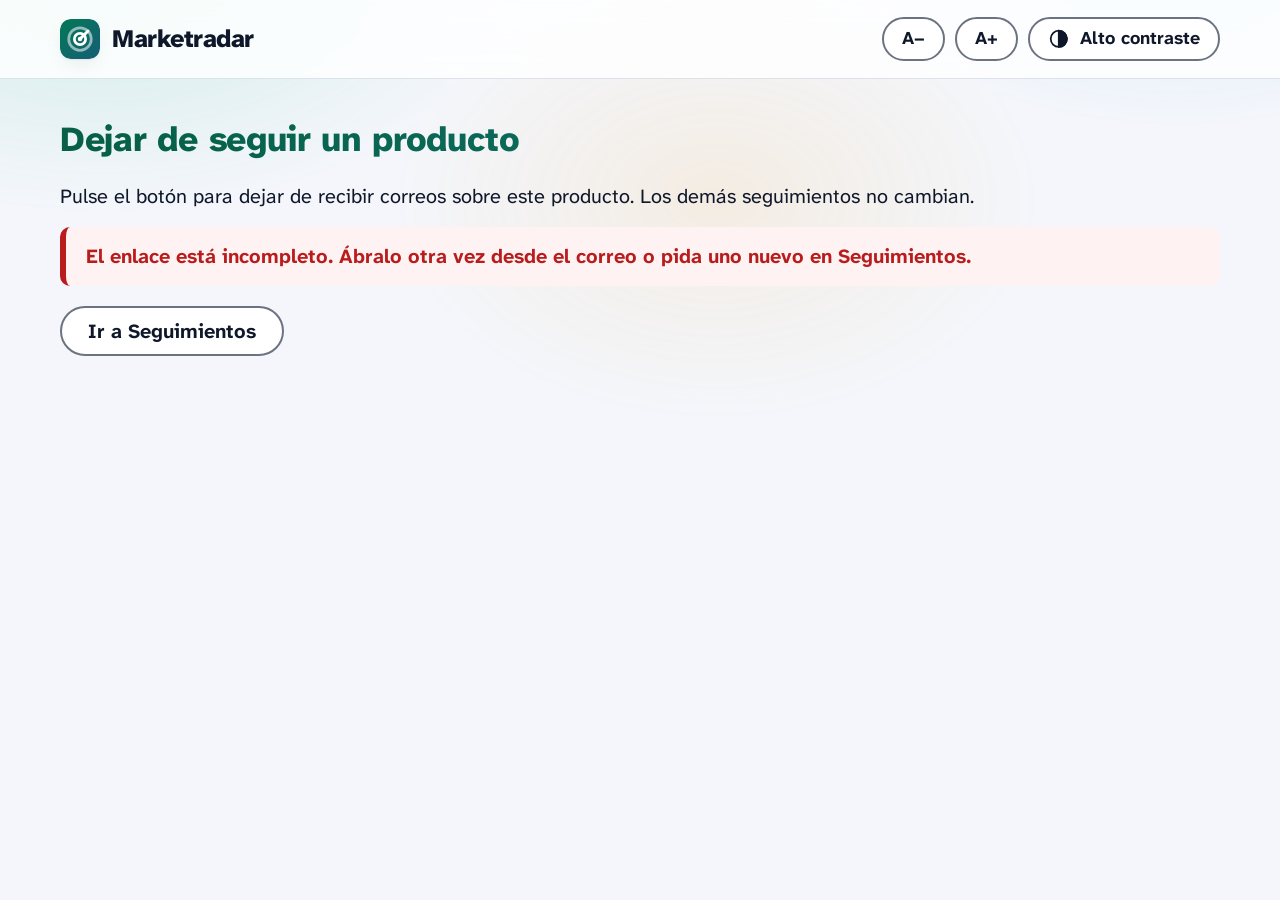
<file: frontend/cancelar-seguimiento.html>
<!doctype html>
<html lang="es-CO">
<head>
    <meta charset="utf-8">
    <meta name="viewport" content="width=device-width, initial-scale=1">
    <meta name="referrer" content="no-referrer">
    <meta name="robots" content="noindex">
    <title>Dejar de seguir un producto · Marketradar</title>
    <meta name="description" content="Deje de recibir avisos de precio de un producto.">
    <link rel="icon" href="favicon.svg" type="image/svg+xml">
    <link rel="preload" href="fuentes/atkinson-hyperlegible-next.woff2" as="font" type="font/woff2" crossorigin>
    <link rel="stylesheet" href="css/estilos.css">
    <script type="module" src="js/enlaces/enlace.js"></script>
</head>
<body data-accion="cancelar">
<a class="saltar" href="#contenido">Ir al contenido</a>

<header class="encabezado">
    <div class="contenedor encabezado-interno">
        <a class="marca" href="./"><img src="favicon.svg" alt="" width="40" height="40"> Marketradar<span class="solo-lectores">, ir al inicio</span></a>
        <div class="herramientas" role="group" aria-label="Tamaño de letra y contraste">
            <button type="button" class="boton boton-chip" id="letra-menos" aria-label="Letra más pequeña">A−</button>
            <button type="button" class="boton boton-chip" id="letra-mas" aria-label="Letra más grande">A+</button>
            <button type="button" class="boton boton-chip" id="contraste" aria-pressed="false"><svg class="icono" aria-hidden="true" focusable="false"><use href="img/iconos.svg#contraste"></use></svg> Alto contraste</button>
        </div>
    </div>
</header>

<main id="contenido" class="contenedor enlace-correo" tabindex="-1">
    <h1 tabindex="-1">Dejar de seguir un producto</h1>
    <p id="explicacion">Pulse el botón para dejar de recibir correos sobre este producto. Los demás seguimientos no cambian.</p>
    <p id="resultado-enlace" class="aviso-formulario" role="status" hidden></p>
    <div class="acciones">
        <button type="button" class="boton boton-principal" id="confirmar-enlace">Sí, dejar de seguirlo</button>
        <a class="boton boton-secundario" href="usuario.html#seguimientos">Ir a Seguimientos</a>
    </div>
</main>
</body>
</html>
</file>
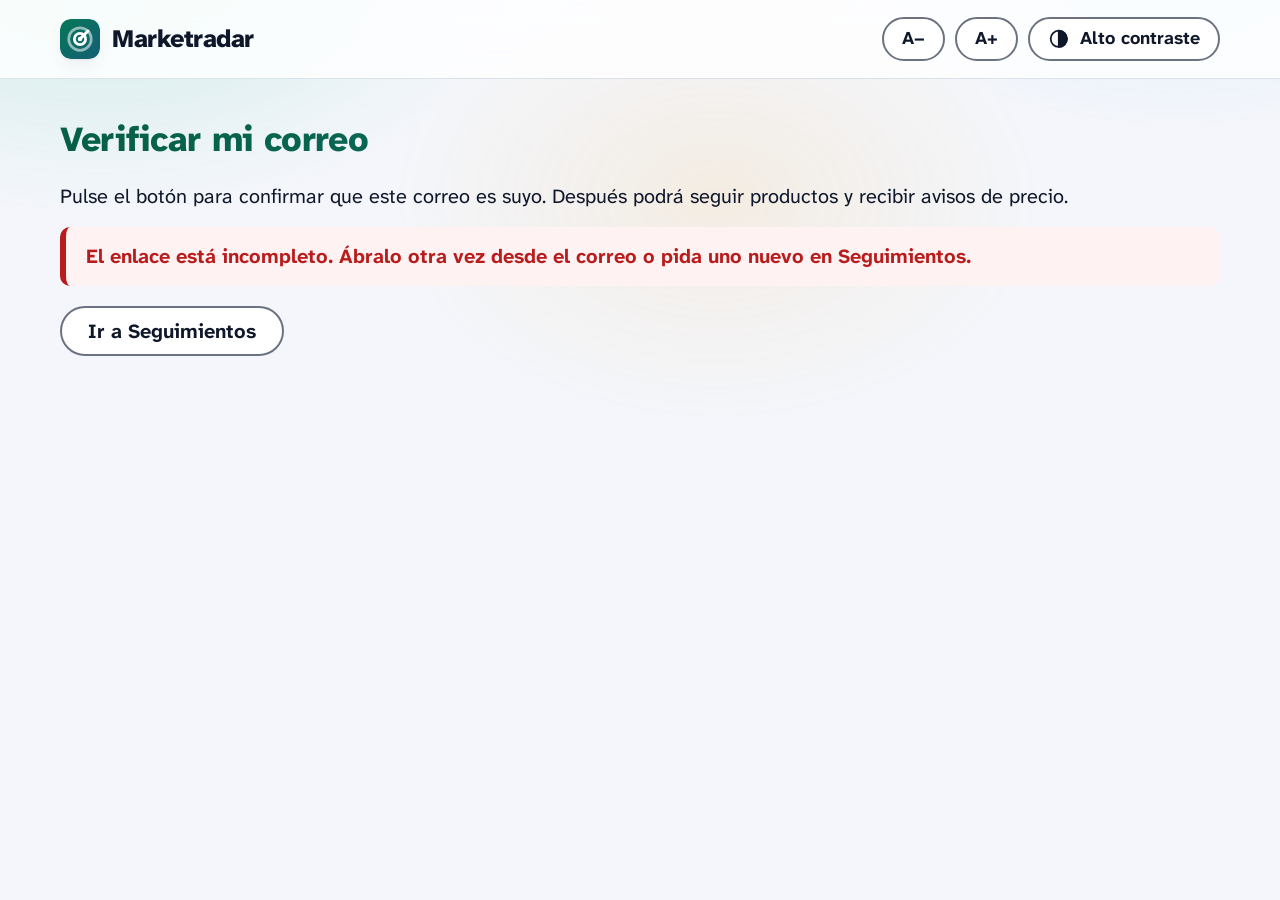
<file: frontend/verificar-correo.html>
<!doctype html>
<html lang="es-CO">
<head>
    <meta charset="utf-8">
    <meta name="viewport" content="width=device-width, initial-scale=1">
    <meta name="referrer" content="no-referrer">
    <meta name="robots" content="noindex">
    <title>Verificar mi correo · Marketradar</title>
    <meta name="description" content="Confirme su correo para recibir avisos de precio.">
    <link rel="icon" href="favicon.svg" type="image/svg+xml">
    <link rel="preload" href="fuentes/atkinson-hyperlegible-next.woff2" as="font" type="font/woff2" crossorigin>
    <link rel="stylesheet" href="css/estilos.css">
    <script type="module" src="js/enlaces/enlace.js"></script>
</head>
<body data-accion="verificar">
<a class="saltar" href="#contenido">Ir al contenido</a>

<header class="encabezado">
    <div class="contenedor encabezado-interno">
        <a class="marca" href="./"><img src="favicon.svg" alt="" width="40" height="40"> Marketradar<span class="solo-lectores">, ir al inicio</span></a>
        <div class="herramientas" role="group" aria-label="Tamaño de letra y contraste">
            <button type="button" class="boton boton-chip" id="letra-menos" aria-label="Letra más pequeña">A−</button>
            <button type="button" class="boton boton-chip" id="letra-mas" aria-label="Letra más grande">A+</button>
            <button type="button" class="boton boton-chip" id="contraste" aria-pressed="false"><svg class="icono" aria-hidden="true" focusable="false"><use href="img/iconos.svg#contraste"></use></svg> Alto contraste</button>
        </div>
    </div>
</header>

<main id="contenido" class="contenedor enlace-correo" tabindex="-1">
    <h1 tabindex="-1">Verificar mi correo</h1>
    <p id="explicacion">Pulse el botón para confirmar que este correo es suyo. Después podrá seguir productos y recibir avisos de precio.</p>
    <p id="resultado-enlace" class="aviso-formulario" role="status" hidden></p>
    <div class="acciones">
        <button type="button" class="boton boton-principal" id="confirmar-enlace">Sí, verificar mi correo</button>
        <a class="boton boton-secundario" href="usuario.html#seguimientos">Ir a Seguimientos</a>
    </div>
</main>
</body>
</html>
</file>
<file: frontend/css/estilos.css>
/*
 * Marketradar: estilos accesibles (WCAG 2.1 AA), mobile-first desde 360 px.
 *
 * Diseño: tarjetas claras con esquinas redondeadas, degradado esmeralda, íconos de trazo y
 * animaciones cortas (ver "Efectos" al final y js/comun/efectos.js). Reglas de accesibilidad que se mantienen:
 *  - Contraste de 4.5:1 o más en todo texto y de 3:1 en bordes de campos y foco.
 *  - Controles de 48 px o más y foco visible con doble anillo.
 *  - Todo se mide en rem, así que A+ y A− agrandan la página completa.
 *  - Las animaciones duran menos de 5 segundos y se apagan con "reducir movimiento" del sistema.
 *  - El modo alto contraste quita degradados, sombras y transparencias.
 */

@font-face {
    font-family: "Atkinson Hyperlegible Next";
    src: url("../fuentes/atkinson-hyperlegible-next.woff2") format("woff2");
    font-weight: 400 800;
    font-style: normal;
    font-display: swap;
}

:root {
    --tamano-base: 20px;
    --interlineado: 1.55;
    --fuente: "Atkinson Hyperlegible Next", system-ui, -apple-system, "Segoe UI", Roboto, Arial, sans-serif;

    --color-fondo: #f4f6fb;
    --color-superficie: #ffffff;
    --color-texto: #0f172a;
    --color-suave: #475569;
    --color-principal: #047857;
    --color-principal-oscuro: #065f46;
    --color-principal-texto: #ffffff;
    --color-principal-suave: #e7f6ef;
    --color-borde: #dbe2ea;
    --color-borde-campo: #6b7280;
    --color-destacado: #fff8e6;
    --color-acento: #92400e;
    --color-acento-suave: #fdecc8;
    --color-error: #b91c1c;
    --color-error-suave: #fef2f2;
    --color-exito: #047857;
    --color-exito-suave: #ecfdf5;
    --color-info: #1d4ed8;
    --color-info-suave: #eff6ff;
    --color-tarjeta: #f1f5f9;
    --color-foco: #f59e0b;
    --color-foco-interno: #0f172a;

    --degradado: linear-gradient(135deg, #047857 0%, #0f766e 55%, #155e75 100%);
    --degradado-mvp: linear-gradient(135deg, #f59e0b, #10b981 50%, #0ea5e9);
    --sombra: 0 1px 2px rgb(15 23 42 / 6%), 0 8px 24px -10px rgb(15 23 42 / 18%);
    --sombra-alta: 0 2px 6px rgb(15 23 42 / 8%), 0 22px 44px -14px rgb(15 23 42 / 28%);
    --vidrio: rgb(255 255 255 / 82%);

    --radio: 14px;
    --radio-grande: 24px;
    --espacio: 1rem;
    --tactil: 48px;
    --curva: cubic-bezier(.2, .8, .2, 1);
}

:root.alto-contraste {
    --color-fondo: #000000;
    --color-superficie: #000000;
    --color-texto: #ffffff;
    --color-suave: #ffffff;
    --color-principal: #ffff00;
    --color-principal-oscuro: #ffff00;
    --color-principal-texto: #000000;
    --color-principal-suave: #000000;
    --color-borde: #ffffff;
    --color-borde-campo: #ffffff;
    --color-destacado: #000000;
    --color-acento: #ffff00;
    --color-acento-suave: #000000;
    --color-error: #ff8080;
    --color-error-suave: #000000;
    --color-exito: #7dff7d;
    --color-exito-suave: #000000;
    --color-info: #80c8ff;
    --color-info-suave: #000000;
    --color-tarjeta: #000000;
    --color-foco: #00ffff;
    --color-foco-interno: #000000;
    --degradado: #ffff00;
    --degradado-mvp: #ffff00;
    --sombra: none;
    --sombra-alta: none;
    --vidrio: #000000;
}

/* Lo oculto se oculta siempre, aunque su clase defina display (por ejemplo .mvp). */
[hidden] { display: none !important; }

*, *::before, *::after { box-sizing: border-box; }

html {
    font-size: var(--tamano-base);
    scroll-padding-top: 6rem;
}

body {
    margin: 0;
    min-height: 100vh;
    font-family: var(--fuente);
    line-height: var(--interlineado);
    background: var(--color-fondo);
    color: var(--color-texto);
    -webkit-font-smoothing: antialiased;
    text-rendering: optimizeLegibility;
}

/* Luz de colores suave detrás de la página (decorativa). */
body::before {
    content: "";
    position: fixed;
    inset: -20vh -10vw auto;
    height: 70vh;
    z-index: -1;
    pointer-events: none;
    background:
        radial-gradient(40% 60% at 15% 20%, rgb(16 185 129 / 16%), transparent 70%),
        radial-gradient(35% 55% at 85% 10%, rgb(14 165 233 / 14%), transparent 70%),
        radial-gradient(30% 50% at 55% 60%, rgb(245 158 11 / 10%), transparent 70%);
    filter: blur(8px);
    animation: aparecer-suave 1.2s ease-out both, aurora 4.5s ease-in-out 1 both;
}

:root.alto-contraste body::before { display: none; }

h1, h2, h3 { line-height: 1.2; letter-spacing: -.01em; }
h1 { font-size: 1.75rem; font-weight: 800; margin: 0 0 var(--espacio); }

/* Los títulos principales llevan el degradado de la marca, que pasa una vez de lado a lado. */
main h1:not(.bienvenida h1) {
    background: linear-gradient(90deg, #065f46, #0f766e 30%, #155e75 60%, #065f46);
    background-size: 300% 100%;
    -webkit-background-clip: text;
    background-clip: text;
    color: transparent;
    animation: pasar-degradado 3.2s ease-in-out 1 both;
}

:root.alto-contraste main h1:not(.bienvenida h1) { background: none; color: var(--color-texto); }
h2 { font-size: 1.3rem; font-weight: 700; margin: 0 0 var(--espacio); }

p { margin: 0 0 .75rem; }

a { color: var(--color-principal-oscuro); text-underline-offset: .18em; }

img { max-width: 100%; }

.icono {
    width: 1.2em;
    height: 1.2em;
    flex: none;
    vertical-align: -.2em;
}

:focus-visible {
    outline: 3px solid var(--color-foco-interno);
    outline-offset: 2px;
    box-shadow: 0 0 0 6px var(--color-foco);
}

:root.alto-contraste :focus-visible { outline-color: var(--color-foco); box-shadow: none; outline-width: 4px; }

.saltar {
    position: absolute;
    left: -9999px;
}

.saltar:focus {
    left: var(--espacio);
    top: var(--espacio);
    background: var(--color-superficie);
    color: var(--color-texto);
    padding: .5rem 1rem;
    border-radius: var(--radio);
    z-index: 100;
}

.contenedor {
    width: 100%;
    max-width: 60rem;
    margin-inline: auto;
    padding-inline: var(--espacio);
}

main { padding-block: 1.5rem 2rem; }

/* ---------- Encabezado ---------- */

.encabezado {
    background: var(--vidrio);
    border-bottom: 1px solid var(--color-borde);
    backdrop-filter: saturate(1.4) blur(14px);
    -webkit-backdrop-filter: saturate(1.4) blur(14px);
    position: relative;
    z-index: 20;
    transition: box-shadow .25s, background-color .25s;
}

.encabezado.desplazado { box-shadow: var(--sombra-alta); background: rgb(255 255 255 / 94%); }

/* Barra de colores que muestra cuánto se ha bajado en la página (la mueve efectos.js). */
.encabezado::after {
    content: "";
    position: absolute;
    left: 0;
    right: 0;
    bottom: -1px;
    height: 4px;
    transform-origin: left;
    transform: scaleX(var(--avance, 0));
    background: var(--degradado-mvp);
    pointer-events: none;
}

:root.alto-contraste .encabezado.desplazado { background: #000000; box-shadow: none; }
:root.alto-contraste .encabezado::after { background: var(--color-principal); }

.encabezado-interno {
    display: flex;
    flex-wrap: wrap;
    gap: .75rem 1rem;
    align-items: center;
    justify-content: space-between;
    padding-block: .75rem;
}

.marca {
    display: flex;
    align-items: center;
    gap: .6rem;
    font-weight: 800;
    font-size: 1.25rem;
    letter-spacing: -.02em;
    margin: 0;
}

/* El logo es un enlace al inicio, como en casi todas las páginas. */
a.marca {
    color: var(--color-texto);
    text-decoration: none;
    border-radius: 14px;
    min-height: var(--tactil);
    padding-inline: .25rem;
    margin-inline: -.25rem;
}

a.marca:hover { color: var(--color-principal-oscuro); }

.marca img {
    width: 2rem;
    height: 2rem;
    border-radius: 10px;
    box-shadow: var(--sombra);
    animation: logo .9s var(--curva) backwards;
    transition: transform .35s var(--curva);
}

.marca:hover img { transform: rotate(-12deg) scale(1.1); }

.marca-detalle {
    font-weight: 700;
    font-size: .8rem;
    padding: .15rem .6rem;
    border-radius: 999px;
    background: var(--color-principal-suave);
    color: var(--color-principal-oscuro);
    border: 1px solid transparent;
}

:root.alto-contraste .marca-detalle { border-color: var(--color-borde); color: var(--color-texto); }

.herramientas {
    display: flex;
    flex-wrap: wrap;
    gap: .5rem;
}

/* ---------- Botones ---------- */

.boton {
    display: inline-flex;
    align-items: center;
    justify-content: center;
    gap: .5rem;
    min-height: var(--tactil);
    min-width: var(--tactil);
    padding: .55rem 1.3rem;
    font: inherit;
    font-weight: 700;
    line-height: 1.2;
    text-align: center;
    text-decoration: none;
    border-radius: 999px;
    border: 2px solid transparent;
    cursor: pointer;
    position: relative;
    overflow: hidden;
    isolation: isolate;
    transition: transform .18s var(--curva), box-shadow .18s var(--curva), background-color .18s, color .18s,
        border-color .18s;
}

.boton:hover { transform: translateY(-2px); }
.boton:active { transform: translateY(0) scale(.98); }
.boton:disabled { cursor: progress; opacity: .75; transform: none; }

.boton .icono { transition: transform .2s var(--curva); }
.boton:hover .icono[aria-hidden] { transform: translateX(2px); }

.boton-principal {
    background: var(--degradado);
    color: var(--color-principal-texto);
    box-shadow: 0 6px 18px -6px rgb(4 120 87 / 55%);
    width: 100%;
}

.boton-principal:hover { box-shadow: 0 14px 30px -8px rgb(4 120 87 / 70%), 0 0 0 4px rgb(16 185 129 / 18%); }

/* Destello que cruza el botón al pasar el ratón. Va detrás del texto, así no le quita contraste. */
.boton-principal::after, .boton-claro::after {
    content: "";
    position: absolute;
    inset: 0;
    z-index: -1;
    background: linear-gradient(110deg, transparent 30%, rgb(255 255 255 / 32%) 50%, transparent 70%);
    transform: translateX(-120%);
    transition: transform .7s var(--curva);
    pointer-events: none;
}

.boton-claro::after { background: linear-gradient(110deg, transparent 30%, rgb(16 185 129 / 22%) 50%, transparent 70%); }
.boton-principal:hover::after, .boton-claro:hover::after { transform: translateX(120%); }

/* Círculo que gira dentro del botón Buscar mientras llegan los precios. */
.boton.buscando::before {
    content: "";
    width: 1.1em;
    height: 1.1em;
    flex: none;
    border: 3px solid currentColor;
    border-right-color: transparent;
    border-radius: 50%;
    animation: girar .8s linear infinite;
}

.boton-secundario {
    background: var(--color-superficie);
    color: var(--color-texto);
    border-color: var(--color-borde-campo);
}

.boton-secundario:hover { border-color: var(--color-principal); color: var(--color-principal-oscuro); }

.boton-chip {
    min-height: 44px;
    padding: .35rem .9rem;
    font-size: .9rem;
    background: var(--color-superficie);
    color: var(--color-texto);
    border-color: var(--color-borde-campo);
}

.boton-chip[aria-pressed="true"] {
    background: var(--color-texto);
    color: var(--color-superficie);
    border-color: var(--color-texto);
}

.boton-salir:hover { border-color: var(--color-error); color: var(--color-error); }

.boton-claro {
    background: #ffffff;
    color: #065f46;
    box-shadow: 0 8px 20px -8px rgb(0 0 0 / 35%);
}

:root.alto-contraste .boton-claro { background: #000000; color: #ffff00; border-color: #ffff00; }

.boton-enlace {
    background: none;
    border: none;
    color: var(--color-principal-oscuro);
    text-decoration: underline;
    text-underline-offset: .2em;
    justify-self: start;
    padding-inline: 0;
    min-width: 0;
    border-radius: 6px;
}

.boton-enlace:hover { transform: none; }

:root.alto-contraste .boton-principal,
:root.alto-contraste .boton-secundario,
:root.alto-contraste .boton-chip { box-shadow: none; border-color: var(--color-borde); }

/* ---------- Campos ---------- */

.campo input, .campo select, .campo textarea,
.busqueda input, .formulario-asistente textarea {
    width: 100%;
    min-height: 56px;
    font: inherit;
    padding: .6rem .9rem;
    border: 2px solid var(--color-borde-campo);
    border-radius: var(--radio);
    background: var(--color-superficie);
    color: var(--color-texto);
    transition: border-color .18s, box-shadow .18s;
}

.campo input:hover, .campo select:hover, .campo textarea:hover { border-color: var(--color-texto); }

.campo input:focus-visible, .campo select:focus-visible, .campo textarea:focus-visible,
.busqueda input:focus-visible, .formulario-asistente textarea:focus-visible {
    border-color: var(--color-principal);
}

.ayuda { color: var(--color-suave); }
.error { color: var(--color-error); font-weight: 700; margin: 0; }

/* ---------- Formularios ---------- */

.introduccion { font-size: 1.1rem; color: var(--color-suave); }

.formulario {
    display: grid;
    gap: 1.25rem;
    background: var(--color-superficie);
    border: 1px solid var(--color-borde);
    border-radius: var(--radio-grande);
    padding: 1.5rem var(--espacio);
    margin-bottom: 1.5rem;
    box-shadow: var(--sombra);
}

.formulario h2 { margin: 0; }

.campo { display: grid; gap: .35rem; }
.campo p { margin: 0; }
.campo label { font-weight: 700; }
.campo input[readonly] { background: var(--color-tarjeta); }
.campo [aria-invalid="true"] { border-color: var(--color-error); border-width: 3px; }

.dos-columnas { display: grid; gap: 1.25rem; }

.reglas-clave { list-style: none; padding: 0; margin: 0; display: grid; gap: .25rem; }
.reglas-clave li { display: flex; gap: .5rem; align-items: baseline; }
.reglas-clave li::before { content: "○"; font-weight: 800; }
.reglas-clave .cumple { color: var(--color-exito); font-weight: 700; }
.reglas-clave .cumple::before { content: "✓"; }
.reglas-clave .pendiente { color: var(--color-suave); }

.aviso-formulario {
    border-left: 6px solid currentColor;
    border-radius: 10px;
    padding: .7rem var(--espacio);
    font-weight: 700;
    margin: 0 0 var(--espacio);
    animation: aparecer .35s var(--curva) both;
}

.formulario .aviso-formulario { margin: 0; }
.aviso-formulario.exito { color: var(--color-exito); background: var(--color-exito-suave); }
.aviso-formulario.error { color: var(--color-error); background: var(--color-error-suave); }
.aviso-formulario.info { color: var(--color-info); background: var(--color-info-suave); }

.contador { color: var(--color-suave); font-size: .9rem; }

/* ---------- Ingreso ---------- */

.ingreso {
    display: grid;
    gap: 2rem;
    align-items: start;
    padding-block: 2rem 3rem;
}

.ingreso-portada {
    position: relative;
    animation: aparecer .6s var(--curva) both;
}

.ingreso-portada h1 { font-size: 2rem; }

.sobretitulo {
    display: inline-block;
    font-weight: 800;
    font-size: .85rem;
    letter-spacing: .08em;
    text-transform: uppercase;
    color: var(--color-principal-oscuro);
    background: var(--color-principal-suave);
    border-radius: 999px;
    padding: .2rem .8rem;
    margin-bottom: 1rem;
}

.beneficios {
    list-style: none;
    padding: 0;
    margin: 1.5rem 0 0;
    display: grid;
    gap: .75rem;
}

.beneficios li {
    display: flex;
    align-items: center;
    gap: .75rem;
    font-weight: 600;
    animation: aparecer .5s var(--curva) both;
}

.beneficios li:nth-child(2) { animation-delay: .08s; }
.beneficios li:nth-child(3) { animation-delay: .16s; }
.beneficios li:nth-child(4) { animation-delay: .24s; }

.beneficios .icono {
    width: 2.4rem;
    height: 2.4rem;
    padding: .5rem;
    border-radius: 12px;
    color: var(--color-principal-oscuro);
    background: var(--color-principal-suave);
    animation: saltar .6s var(--curva) backwards;
    animation-delay: inherit;
    transition: transform .3s var(--curva);
}

.beneficios li:hover .icono { transform: rotate(-10deg) scale(1.12); }

.ingreso-tarjeta {
    background: var(--color-superficie);
    border: 1px solid var(--color-borde);
    border-radius: 28px;
    padding: 1.25rem var(--espacio);
    box-shadow: var(--sombra-alta);
    position: relative;
    animation: entrar-tarjeta .8s .1s var(--curva) both;
}

.ingreso-tarjeta:hover {
    background: radial-gradient(600px circle at var(--luz-x, 50%) var(--luz-y, 0%), rgb(16 185 129 / 7%), transparent 45%),
        var(--color-superficie);
}

/* Barra de colores arriba de la tarjeta, que se llena al entrar. */
.ingreso-tarjeta::before {
    content: "";
    position: absolute;
    top: 0;
    left: 28px;
    right: 28px;
    height: 5px;
    border-radius: 0 0 6px 6px;
    background: var(--degradado-mvp);
    transform-origin: left;
    animation: llenar-x 1s .6s var(--curva) both;
}

:root.alto-contraste .ingreso-tarjeta::before { background: var(--color-principal); }

.ingreso-tarjeta .formulario {
    border: none;
    box-shadow: none;
    padding: 0;
    margin: 0;
    background: none;
}

/* Pestañas como control segmentado. */
.pestanas {
    display: flex;
    gap: .35rem;
    padding: .35rem;
    margin-bottom: 1.5rem;
    background: var(--color-tarjeta);
    border-radius: 999px;
}

.pestana {
    flex: 1;
    min-height: var(--tactil);
    font: inherit;
    font-weight: 700;
    padding: .5rem;
    border: none;
    border-radius: 999px;
    background: transparent;
    color: var(--color-suave);
    cursor: pointer;
    transition: background-color .2s, color .2s, box-shadow .2s;
}

.pestana:hover { color: var(--color-texto); }

.pestana[aria-selected="true"] {
    background: var(--color-superficie);
    color: var(--color-principal-oscuro);
    box-shadow: var(--sombra), inset 0 -3px 0 var(--color-principal);
}

:root.alto-contraste .pestanas { border: 2px solid var(--color-borde); }
:root.alto-contraste .pestana[aria-selected="true"] {
    background: var(--color-principal);
    color: var(--color-principal-texto);
}

/* Radar animado (decorativo): da una vuelta dos veces y se detiene. */
.radar {
    position: absolute;
    width: 9rem;
    height: 9rem;
    border-radius: 50%;
    pointer-events: none;
    overflow: hidden;
}

.radar span {
    position: absolute;
    inset: 0;
    border-radius: 50%;
    border: 2px solid currentColor;
    opacity: .25;
}

.radar span:nth-child(2) { inset: 22%; }
.radar span:nth-child(3) { inset: 44%; opacity: .4; }

.radar i {
    position: absolute;
    inset: 0;
    border-radius: 50%;
    background: conic-gradient(from 0deg, currentColor 0deg, transparent 70deg);
    opacity: .28;
    animation: girar 2.2s linear 2;
}

.ingreso-portada .radar {
    top: -1.5rem;
    right: 0;
    color: var(--color-principal);
    opacity: .5;
}

:root.alto-contraste .radar { display: none; }

/* ---------- Navegación de las interfaces ---------- */

.menu { margin-top: 1rem; }

.menu ul {
    list-style: none;
    padding: .4rem;
    margin: 0;
    display: grid;
    grid-template-columns: repeat(2, minmax(0, 1fr));
    gap: .35rem;
    background: var(--color-superficie);
    border: 1px solid var(--color-borde);
    border-radius: 22px;
    box-shadow: var(--sombra);
}

.menu a {
    display: flex;
    align-items: center;
    justify-content: center;
    gap: .45rem;
    min-height: 52px;
    padding: .5rem .75rem;
    font-weight: 700;
    text-align: center;
    text-decoration: none;
    color: var(--color-texto);
    border-radius: 16px;
    border: 2px solid transparent;
    transition: background-color .2s, color .2s, transform .18s var(--curva);
}

.menu a:hover { background: var(--color-principal-suave); color: var(--color-principal-oscuro); }

.menu a {
    position: relative;
    overflow: hidden;
    isolation: isolate;
}

.menu a .icono { transition: transform .3s var(--curva); }
.menu a:hover .icono { transform: translateY(-2px) scale(1.15) rotate(-6deg); }

.menu a[aria-current="page"] {
    background: var(--degradado);
    color: var(--color-principal-texto);
    box-shadow: 0 6px 16px -8px rgb(4 120 87 / 70%);
    animation: pastilla .45s var(--curva);
}

:root.alto-contraste .menu ul { border: 2px solid var(--color-borde); }
:root.alto-contraste .menu a { border-color: var(--color-borde); }
:root.alto-contraste .menu a:hover { background: #000000; color: var(--color-principal); }
:root.alto-contraste .menu a[aria-current="page"] { color: var(--color-principal-texto); }

/* En el celular el ícono va encima del nombre, para que "Seguimientos" y "Emprender" quepan sin salirse del menú. */
@media (max-width: 30rem) {
    .menu a { flex-direction: column; gap: .1rem; padding-inline: .35rem; }
}

.saludo { font-size: 1.3rem; font-weight: 700; margin: 0 0 1rem; }

/* Cada sección entra con un movimiento corto hacia arriba. */
main > section:not([hidden]) { animation: entrar-seccion .5s var(--curva) both; }

/* ---------- Inicio ---------- */

.bienvenida {
    position: relative;
    overflow: hidden;
    display: grid;
    gap: .5rem;
    justify-items: start;
    padding: 1.75rem 1.5rem;
    margin-bottom: 1.5rem;
    border-radius: 28px;
    background: linear-gradient(120deg, #047857, #0f766e 35%, #155e75 65%, #047857);
    background-size: 300% 300%;
    color: #ffffff;
    box-shadow: var(--sombra-alta);
    isolation: isolate;
    animation: pasar-degradado 4.5s ease-in-out 1 both;
}

/* Burbujas de luz que flotan una vez detrás del texto (decorativas). */
.bienvenida::before, .bienvenida::after {
    content: "";
    position: absolute;
    z-index: -1;
    border-radius: 50%;
    pointer-events: none;
    background: radial-gradient(circle at 30% 30%, rgb(255 255 255 / 28%), rgb(255 255 255 / 0%) 70%);
}

.bienvenida::before { width: 14rem; height: 14rem; left: -4rem; top: -6rem; animation: flotar 4.5s ease-in-out 1 both; }
.bienvenida::after { width: 8rem; height: 8rem; left: 45%; bottom: -4rem; animation: flotar 4s .3s ease-in-out 1 reverse both; }

.bienvenida h1 { margin: 0; font-size: 2rem; animation: aparecer .6s .1s var(--curva) both; }
.bienvenida p { margin: 0 0 .75rem; font-size: 1.1rem; animation: aparecer .6s .2s var(--curva) both; }
.bienvenida .boton { animation: aparecer .6s .3s var(--curva) backwards; }

:root.alto-contraste .bienvenida { background: var(--degradado); }
:root.alto-contraste .bienvenida::before, :root.alto-contraste .bienvenida::after { display: none; }

.bienvenida .radar {
    right: -1.5rem;
    bottom: -2rem;
    width: 11rem;
    height: 11rem;
    color: #ffffff;
    opacity: .7;
}

:root.alto-contraste .bienvenida { color: #000000; border: 2px solid #ffffff; }

.aviso-inicio {
    position: relative;
    display: grid;
    gap: .5rem;
    padding: 1.25rem 1.25rem 1.25rem 1.5rem;
    margin-bottom: 2rem;
    border-radius: var(--radio-grande);
    background: var(--color-destacado);
    border: 1px solid #f3d38a;
    box-shadow: var(--sombra);
}

.aviso-inicio::before {
    content: "";
    position: absolute;
    left: 0;
    top: 1rem;
    bottom: 1rem;
    width: 6px;
    border-radius: 0 6px 6px 0;
    background: #f59e0b;
}

.aviso-inicio p { margin: 0; }
.aviso-inicio .titulo-aviso { font-size: 1.35rem; font-weight: 800; }
.aviso-inicio .acciones { margin-top: .5rem; }

:root.alto-contraste .aviso-inicio { border: 2px solid var(--color-borde); }

/* La barra de color de la izquierda toma el color del aviso que se ve. */
.aviso-inicio:has(.aviso-diapositiva.activa.tipo-baja)::before { background: var(--color-exito); }
.aviso-inicio:has(.aviso-diapositiva.activa.tipo-seguimiento)::before { background: var(--color-info); }

.aviso-diapositiva { display: grid; gap: .5rem; align-content: start; }

/* Etiqueta pequeña que dice de qué se trata el aviso. */
.etiqueta-aviso {
    display: inline-flex;
    align-items: center;
    gap: .4rem;
    justify-self: start;
    padding: .2rem .75rem;
    border-radius: 999px;
    font-size: .9rem;
    font-weight: 700;
    color: var(--color-acento);
    background: var(--color-acento-suave);
}

.etiqueta-aviso .icono { width: 1.1em; height: 1.1em; }
.tipo-baja .etiqueta-aviso { color: var(--color-exito); background: var(--color-exito-suave); }
.tipo-seguimiento .etiqueta-aviso { color: var(--color-info); background: var(--color-info-suave); }
:root.alto-contraste .etiqueta-aviso { border: 2px solid currentColor; }

/* Carrusel: todos los avisos en la misma celda, para que la altura no cambie al pasar de uno a otro. */
.avisos { display: grid; gap: 1rem; }

.avisos-pista {
    display: grid;
    touch-action: pan-y;
    transform: translateX(var(--arrastre, 0));
    transition: transform .25s var(--curva);
}

.avisos-pista.arrastrando { transition: none; user-select: none; cursor: grabbing; }

.avisos-pista > .aviso-diapositiva { grid-area: 1 / 1; visibility: hidden; }
.avisos-pista > .aviso-diapositiva.activa { visibility: visible; }
.aviso-diapositiva.entra-derecha { animation: aviso-entra-derecha .45s var(--curva) both; }
.aviso-diapositiva.entra-izquierda { animation: aviso-entra-izquierda .45s var(--curva) both; }

@keyframes aviso-entra-derecha { from { opacity: 0; transform: translateX(2.5rem); } }
@keyframes aviso-entra-izquierda { from { opacity: 0; transform: translateX(-2.5rem); } }

@media (max-width: 30rem) {
    .aviso-inicio .titulo-aviso { font-size: 1.2rem; }
}

.accesos {
    list-style: none;
    padding: 0;
    margin: 0;
    display: grid;
    gap: 1rem;
}

.accesos li { animation: aparecer .5s var(--curva) both; }
.accesos li:nth-child(2) { animation-delay: .06s; }
.accesos li:nth-child(3) { animation-delay: .12s; }
.accesos li:nth-child(4) { animation-delay: .18s; }

.accesos a {
    position: relative;
    display: grid;
    grid-template-columns: auto 1fr;
    column-gap: 1rem;
    align-items: center;
    height: 100%;
    padding: 1.15rem 3rem 1.15rem 1.15rem;
    background: var(--color-superficie);
    border: 1px solid var(--color-borde);
    border-radius: var(--radio-grande);
    color: var(--color-suave);
    text-decoration: none;
    box-shadow: var(--sombra);
    transition: transform .2s var(--curva), box-shadow .2s var(--curva), border-color .2s;
}

.accesos a:hover {
    transform: translateY(-4px);
    box-shadow: var(--sombra-alta), 0 0 0 4px rgb(16 185 129 / 14%);
    border-color: var(--color-principal);
    background: radial-gradient(420px circle at var(--luz-x, 50%) var(--luz-y, 50%), rgb(16 185 129 / 10%), transparent 45%),
        var(--color-superficie);
}

.accesos a:hover .acceso-icono { transform: rotate(-8deg) scale(1.12); }

.accesos strong {
    display: block;
    font-size: 1.15rem;
    color: var(--color-texto);
    grid-column: 2;
}

.accesos .acceso-icono {
    grid-row: span 2;
    display: grid;
    place-items: center;
    width: 3.2rem;
    height: 3.2rem;
    border-radius: 16px;
    background: var(--color-principal-suave);
    color: var(--color-principal-oscuro);
    transition: transform .35s var(--curva);
}

.accesos li:nth-child(2) .acceso-icono { background: var(--color-info-suave); color: var(--color-info); }
.accesos li:nth-child(3) .acceso-icono { background: var(--color-acento-suave); color: var(--color-acento); }
.accesos li:nth-child(4) .acceso-icono { background: #f3e8ff; color: #6b21a8; }

.accesos .acceso-icono .icono { width: 1.6rem; height: 1.6rem; }

.acceso-flecha {
    position: absolute;
    right: 1.1rem;
    top: 50%;
    translate: 0 -50%;
    color: var(--color-principal);
    transition: transform .2s var(--curva);
}

.accesos a:hover .acceso-flecha { transform: translateX(4px); }

:root.alto-contraste .accesos a { border: 2px solid var(--color-borde); color: var(--color-texto); }
:root.alto-contraste .accesos .acceso-icono { border: 2px solid var(--color-borde); color: var(--color-texto) !important; }

/* ---------- Buscar ---------- */

.busqueda { margin-bottom: 1.5rem; }

/* Filtro de precio: "Desde" y "Hasta" en una fila; en el celular, uno debajo del otro. */
.filtro-precio {
    display: grid;
    gap: .6rem;
    margin-bottom: 1.5rem;
    padding: 1.1rem 1.25rem;
    border: 1px solid var(--color-borde);
    border-radius: var(--radio-grande);
    background: var(--color-superficie);
    box-shadow: var(--sombra);
}

.filtro-precio h2 { display: flex; align-items: center; gap: .5rem; margin: 0; font-size: 1.2rem; }
.filtro-precio .ayuda { margin: 0; }

.campos-precio {
    display: grid;
    grid-template-columns: repeat(2, minmax(0, 14rem)) auto;
    gap: .75rem 1rem;
    align-items: end;
}

.campo-pesos { position: relative; }

.campo-pesos span {
    position: absolute;
    left: .9rem;
    top: 50%;
    transform: translateY(-50%);
    font-weight: 700;
    color: var(--color-suave);
    pointer-events: none;
}

.campo .campo-pesos input { padding-left: 2rem; }
.acciones-precio { display: flex; flex-wrap: wrap; gap: .6rem; }

:root.alto-contraste .filtro-precio { border: 2px solid var(--color-borde); }

@media (max-width: 40rem) {
    .campos-precio { grid-template-columns: 1fr 1fr; }
    .acciones-precio { grid-column: 1 / -1; }
    .acciones-precio .boton { flex: 1 1 auto; }
}

@media (max-width: 22rem) {
    .campos-precio { grid-template-columns: 1fr; }
}
.busqueda h1 label { cursor: pointer; }
.busqueda .ayuda, .busqueda .error { margin: .5rem 0 0; }

.barra-busqueda {
    position: relative;
    display: grid;
    gap: .75rem;
}

.barra-busqueda-icono {
    position: absolute;
    left: 1.1rem;
    top: 30px;
    translate: 0 -50%;
    color: var(--color-suave);
    pointer-events: none;
    z-index: 1;
    transition: transform .3s var(--curva), color .2s;
}

.barra-busqueda:focus-within .barra-busqueda-icono { color: var(--color-principal); transform: scale(1.18) rotate(-8deg); }

.busqueda input:focus-visible { box-shadow: 0 0 0 6px var(--color-foco), 0 16px 40px -12px rgb(4 120 87 / 50%); }
:root.alto-contraste .busqueda input:focus-visible { box-shadow: none; }

.busqueda input {
    min-height: 60px;
    padding-left: 3.2rem;
    border-radius: 999px;
    box-shadow: var(--sombra);
}

/* Sugerencias mientras escribe */
.campo-sugerencias { position: relative; }

.sugerencias {
    position: absolute;
    z-index: 50;
    top: calc(100% + .35rem);
    left: 0;
    right: 0;
    margin: 0;
    padding: .35rem;
    list-style: none;
    background: var(--color-superficie);
    border: 2px solid var(--color-borde-campo);
    border-radius: var(--radio-grande);
    box-shadow: var(--sombra-alta);
    max-height: 22rem;
    overflow-y: auto;
    animation: aparecer .18s var(--curva) both;
}

.sugerencias [role="option"] {
    animation: aparecer .25s var(--curva) both;
    display: flex;
    align-items: center;
    min-height: 48px;
    padding: .5rem 1rem;
    border-radius: var(--radio);
    cursor: pointer;
    font-size: 1.05rem;
}

.sugerencias [role="option"]:nth-child(2) { animation-delay: .03s; }
.sugerencias [role="option"]:nth-child(3) { animation-delay: .06s; }
.sugerencias [role="option"]:nth-child(n+4) { animation-delay: .09s; }

.sugerencias [role="option"]:hover,
.sugerencias [role="option"][aria-selected="true"] {
    background: var(--color-principal-claro, #e7f5ef);
    color: var(--color-texto);
    outline: 2px solid var(--color-principal);
    outline-offset: -2px;
}

:root.alto-contraste .sugerencias { box-shadow: none; border-color: var(--color-borde); }
:root.alto-contraste .sugerencias [role="option"][aria-selected="true"],
:root.alto-contraste .sugerencias [role="option"]:hover { background: #ffff00; color: #000000; outline-color: #000000; }

.quizas { margin: 0 0 1rem; font-size: 1.1rem; }
.quizas .boton-enlace { display: inline; min-height: 0; padding: 0; font-size: inherit; font-weight: 700; }

/* Texto solo para lectores de pantalla */
.solo-lectores {
    position: absolute;
    width: 1px;
    height: 1px;
    padding: 0;
    margin: -1px;
    overflow: hidden;
    clip: rect(0 0 0 0);
    white-space: nowrap;
    border: 0;
}

#estado-resultados p { margin: 0 0 1rem; color: var(--color-suave); }

.advertencias {
    list-style: none;
    margin: 0 0 1.5rem;
    padding: .75rem var(--espacio);
    border-left: 6px solid var(--color-error);
    border-radius: 10px;
    background: var(--color-error-suave);
    color: var(--color-error);
    font-weight: 600;
}

/* Resumen con IA, al estilo de Google: borde de colores suave y texto grande. */
.resumen-ia {
    position: relative;
    margin: 0 0 1.5rem;
    padding: 1.25rem 1.5rem;
    border-radius: var(--radio-grande);
    background:
        linear-gradient(var(--color-superficie), var(--color-superficie)) padding-box,
        linear-gradient(135deg, #8b5cf6, #0ea5e9 50%, #10b981) border-box;
    border: 3px solid transparent;
    box-shadow: var(--sombra);
    animation: aparecer .5s var(--curva) backwards;
}

.resumen-ia h2 {
    display: flex;
    align-items: center;
    gap: .5rem;
    margin: 0 0 .5rem;
    font-size: 1.15rem;
    color: #5b21b6;
}

.resumen-ia #texto-resumen-ia { margin: 0 0 .5rem; font-size: 1.15rem; line-height: 1.6; }
.resumen-ia .ayuda { margin: 0; }

:root.alto-contraste .resumen-ia { background: var(--color-superficie); border: 3px solid var(--color-principal); }
:root.alto-contraste .resumen-ia h2 { color: var(--color-principal); }

.volver { margin-bottom: var(--espacio); }

.acciones {
    display: flex;
    flex-direction: column;
    gap: .75rem;
}

/* Producto MVP: borde con degradado y sello. */
.mvp {
    position: relative;
    display: grid;
    gap: .6rem;
    padding: 1.5rem 1.25rem;
    margin-bottom: 2rem;
    border: 3px solid transparent;
    border-radius: 28px;
    background:
        linear-gradient(var(--color-destacado), var(--color-destacado)) padding-box,
        conic-gradient(from var(--angulo, 0deg), #f59e0b, #10b981, #0ea5e9, #8b5cf6, #f59e0b) border-box;
    box-shadow: var(--sombra-alta), 0 0 40px -12px rgb(245 158 11 / 55%);
    animation: aparecer .5s var(--curva) both, borde-giro 2.2s .3s linear 2;
}

.mvp p, .mvp h2 { margin: 0; }

.mvp .sello {
    justify-self: start;
    display: inline-flex;
    align-items: center;
    gap: .45rem;
    padding: .3rem .9rem;
    border-radius: 999px;
    font-weight: 800;
    font-size: .95rem;
    color: var(--color-acento);
    background: var(--color-acento-suave);
    overflow: hidden;
    position: relative;
    animation: saltar .7s .25s var(--curva) both;
}

.mvp .sello .icono { animation: estrella 1s .4s var(--curva) both; }
.mvp .precio { animation: aparecer .5s .35s var(--curva) both; }

/* Brillo que cruza el sello una sola vez. */
.mvp .sello::after {
    content: "";
    position: absolute;
    inset: 0;
    background: linear-gradient(100deg, transparent 30%, rgb(255 255 255 / 70%) 50%, transparent 70%);
    transform: translateX(-120%);
    animation: brillo 1.4s .5s ease-out 1 both;
}

.mvp .precio { font-size: 1.8rem; }
.mvp .razones-titulo { font-weight: 700; margin-top: .5rem; }

.mvp ul {
    list-style: none;
    margin: 0;
    padding: 0;
    display: grid;
    gap: .35rem;
}

.mvp ul li { display: flex; gap: .55rem; align-items: baseline; }
.mvp ul li::before { content: "✓"; font-weight: 800; color: var(--color-principal); }
/* Los datos (envío, estado, ubicación) no llevan ✓: pueden decir que algo no se sabe. */
.mvp ul.datos li::before { content: none; }

.puntaje {
    height: .7rem;
    border-radius: 999px;
    background: var(--color-acento-suave);
    overflow: hidden;
}

.puntaje span {
    display: block;
    height: 100%;
    width: var(--puntaje, 0%);
    border-radius: inherit;
    background: var(--degradado);
    animation: llenar 1.1s .2s var(--curva) both;
}

.mvp > a.boton, .mvp > .acciones { margin-top: .5rem; }
.mvp .mvp-imagen { width: min(100%, 320px); justify-self: start; animation: aparecer .5s .2s var(--curva) backwards; }

:root.alto-contraste .mvp { border-color: var(--color-borde); background: #000000; }
:root.alto-contraste .mvp .sello, :root.alto-contraste .puntaje { border: 2px solid var(--color-borde); }
:root.alto-contraste .mvp .sello::after { display: none; }

/* Tarjetas de resultados. */
.resultados {
    list-style: none;
    padding: 0;
    margin: 0 0 1.5rem;
    display: grid;
    gap: 1.25rem;
}

.tarjeta {
    display: grid;
    gap: 1rem;
    padding: 1rem;
    background: var(--color-superficie);
    border: 1px solid var(--color-borde);
    border-radius: var(--radio-grande);
    box-shadow: var(--sombra);
    transition: transform .2s var(--curva), box-shadow .2s var(--curva), border-color .2s;
    /* "backwards" y no "both": al terminar suelta el transform, así la tarjeta se eleva al pasar el ratón. */
    animation: aparecer .5s var(--curva) backwards;
}

.tarjeta { position: relative; }

.tarjeta:not(.esqueleto):hover {
    transform: translateY(-4px);
    box-shadow: var(--sombra-alta), 0 0 0 4px rgb(16 185 129 / 12%);
    border-color: var(--color-principal);
    background: radial-gradient(520px circle at var(--luz-x, 50%) var(--luz-y, 50%), rgb(16 185 129 / 9%), transparent 45%),
        var(--color-superficie);
}

.tarjeta.mejor { box-shadow: var(--sombra), 0 0 0 4px rgb(16 185 129 / 16%); }

.resultados > li:nth-child(2) { animation-delay: .06s; }
.resultados > li:nth-child(3) { animation-delay: .12s; }
.resultados > li:nth-child(4) { animation-delay: .18s; }
.resultados > li:nth-child(5) { animation-delay: .24s; }
.resultados > li:nth-child(n+6) { animation-delay: .3s; }

.tarjeta.mejor { border: 2px solid var(--color-principal); }

.tarjeta-imagen {
    display: grid;
    place-items: center;
    aspect-ratio: 4 / 3;
    border-radius: 18px;
    background: linear-gradient(135deg, var(--color-principal-suave), var(--color-info-suave));
    color: var(--color-principal);
    overflow: hidden;
}

.tarjeta-imagen img {
    width: 100%;
    height: 100%;
    object-fit: contain;
    background: #ffffff;
    transition: transform .45s var(--curva);
}

.tarjeta:hover .tarjeta-imagen img { transform: scale(1.07); }
.tarjeta-imagen .icono { width: 3rem; height: 3rem; opacity: .6; }

.tarjeta-cuerpo { display: grid; gap: .5rem; align-content: start; }
.tarjeta-cuerpo h2 { font-size: 1.2rem; margin: 0; }
.tarjeta-cuerpo p { margin: 0; }
.tarjeta .acciones { margin-top: .5rem; }


.etiqueta-mejor {
    justify-self: start;
    padding: .15rem .75rem;
    border-radius: 999px;
    font-weight: 800;
    font-size: .9rem;
    color: var(--color-principal-oscuro);
    background: var(--color-principal-suave);
}

.precio {
    font-size: 1.55rem;
    font-weight: 800;
    letter-spacing: -.02em;
    font-variant-numeric: tabular-nums;
    color: var(--color-texto);
}

.precio-nota { font-size: 1rem; font-weight: 600; color: var(--color-suave); letter-spacing: 0; }

.datos {
    list-style: none;
    padding: 0;
    margin: 0;
    display: flex;
    flex-wrap: wrap;
    gap: .5rem;
}

.dato {
    display: inline-flex;
    align-items: center;
    gap: .4rem;
    padding: .25rem .75rem;
    border-radius: 999px;
    background: var(--color-tarjeta);
    font-size: .9rem;
    font-weight: 600;
}

/* Tienda del exterior: el aviso ocupa toda la fila para que se lea completo. */
.dato-exterior {
    flex-basis: 100%;
    flex-wrap: wrap;
    border-radius: 12px;
    background: var(--color-acento-suave);
    color: var(--color-acento);
}

.nota-exterior { font-weight: 500; }

/* Condición distinta de "nuevo" o no informada: se ve, sin parecer un error. */
.dato-aviso { background: var(--color-acento-suave); color: var(--color-acento); }

/* Qué le falta al precio para ser el total, y precios que no se pudieron verificar. */
.falta-total {
    font-size: .95rem;
    font-weight: 600;
    color: var(--color-acento);
}

.alerta-precio {
    display: flex;
    gap: .5rem;
    align-items: flex-start;
    padding: .6rem .8rem;
    border-left: 6px solid var(--color-error);
    border-radius: 10px;
    background: var(--color-error-suave);
    color: var(--color-error);
    font-weight: 700;
}

.alerta-precio .icono { flex: none; margin-top: .15rem; }
.conversion { font-size: .9rem; }

/* Lo que se exigió a cada oferta. */
.requisitos-busqueda { margin: 0 0 1.25rem; }
.requisitos-busqueda p { margin: 0 0 .4rem; font-weight: 600; }

.chips {
    list-style: none;
    margin: 0;
    padding: 0;
    display: flex;
    flex-wrap: wrap;
    gap: .4rem;
}

.chips li {
    padding: .2rem .8rem;
    border-radius: 999px;
    border: 2px solid var(--color-principal);
    color: var(--color-principal-oscuro);
    background: var(--color-principal-suave);
    font-weight: 700;
}

.nota-totales, .sin-recomendacion {
    margin: 0 0 1.25rem;
    padding: .75rem var(--espacio);
    border-left: 6px solid var(--color-acento);
    border-radius: 10px;
    background: var(--color-acento-suave);
    color: var(--color-acento);
    font-weight: 600;
}

.sin-recomendacion { font-size: 1.1rem; }

/* Alternativas: aparte, con lo que les falta arriba. */
.alternativas { margin: 2rem 0 1.5rem; }
.alternativas h2 { margin: 0 0 .25rem; }
.alternativas > .ayuda { margin: 0 0 1rem; }
.tarjeta.alternativa { border-style: dashed; }

.faltantes {
    padding: .6rem .8rem;
    border-radius: 12px;
    background: var(--color-acento-suave);
    color: var(--color-acento);
}

.faltantes.incumple { background: var(--color-error-suave); color: var(--color-error); }
.faltantes-titulo { font-weight: 800; }
.faltantes ul { margin: .25rem 0 0; padding-left: 1.25rem; font-weight: 600; }

/* Confianza de la recomendación y cómo se calcula. */
.confianza {
    display: grid;
    gap: .2rem;
    padding: .6rem .8rem;
    border-radius: 12px;
    background: var(--color-superficie);
    border: 1px solid var(--color-borde);
}

.confianza-nivel { font-weight: 800; }
.confianza-alta .confianza-nivel { color: var(--color-exito); }
.confianza-media .confianza-nivel, .confianza-baja .confianza-nivel { color: var(--color-acento); }

.como-se-calcula summary {
    cursor: pointer;
    font-weight: 700;
    color: var(--color-principal-oscuro);
    min-height: 44px;
    display: flex;
    align-items: center;
}

.como-se-calcula ol { margin: .25rem 0 0; padding-left: 1.4rem; display: grid; gap: .35rem; }

/* De dónde son las opiniones. */
.nota-procedencia {
    padding: .6rem .8rem;
    border-radius: 10px;
    background: var(--color-info-suave);
    color: var(--color-info);
    font-weight: 600;
}

.nota-procedencia.sin-verificar { background: var(--color-acento-suave); color: var(--color-acento); }
.nota-procedencia.rechazada { background: var(--color-error-suave); color: var(--color-error); }

:root.alto-contraste .nota-totales, :root.alto-contraste .sin-recomendacion, :root.alto-contraste .faltantes,
:root.alto-contraste .alerta-precio, :root.alto-contraste .confianza, :root.alto-contraste .nota-procedencia,
:root.alto-contraste .chips li { border: 2px solid var(--color-borde); }

@media (max-width: 30rem) {
    .dato { border-radius: 12px; }
}

.calificacion { font-weight: 700; }
.calificacion .estrellas { letter-spacing: .1em; color: #b45309; }

:root.alto-contraste .tarjeta, :root.alto-contraste .dato { border: 2px solid var(--color-borde); }
:root.alto-contraste .tarjeta-imagen { background: #000000; color: var(--color-texto); border: 2px solid var(--color-borde); }
:root.alto-contraste .calificacion .estrellas { color: var(--color-principal); }

/* Tarjetas de carga con brillo que se mueve. */
.esqueleto .tarjeta-cuerpo {
    min-height: 9rem;
    border-radius: 14px;
}

.esqueleto .tarjeta-imagen, .esqueleto .tarjeta-cuerpo {
    background: linear-gradient(90deg, var(--color-tarjeta) 25%, #e2e8f0 50%, var(--color-tarjeta) 75%);
    background-size: 200% 100%;
    animation: cargando 1.2s ease-in-out infinite;
}

.esqueleto:hover { transform: none; box-shadow: var(--sombra); }

/* Reseñas de compradores. */
.resumen-resenas { font-size: 1.2rem; }

.distribucion {
    list-style: none;
    padding: 0;
    margin: 1rem 0 1.5rem;
    display: grid;
    gap: .5rem;
    max-width: 36rem;
}

.distribucion li {
    display: grid;
    grid-template-columns: 7.5rem 1fr 9.5rem;
    align-items: center;
    gap: .75rem;
}

.distribucion-barra {
    height: .9rem;
    border-radius: 999px;
    background: var(--color-tarjeta);
    border: 1px solid var(--color-borde);
    overflow: hidden;
}

.distribucion-barra span {
    display: block;
    height: 100%;
    width: var(--parte);
    background: #b45309;
    border-radius: inherit;
    transform-origin: left;
    animation: llenar-barra .8s .1s var(--curva) backwards;
}

:root.alto-contraste .distribucion-barra span { background: var(--color-principal); }

.distribucion-cantidad { color: var(--color-suave); font-size: .9rem; }

.resenas {
    list-style: none;
    padding: 0;
    margin: 0 0 1.5rem;
    display: grid;
    gap: 1rem;
}

.resena {
    background: var(--color-superficie);
    border: 1px solid var(--color-borde);
    border-radius: var(--radio);
    box-shadow: var(--sombra);
    padding: 1rem 1.25rem;
}

.resena h4 { margin: .25rem 0; font-size: 1.05rem; }
.resena p { margin: .25rem 0; }
.resena-texto { white-space: pre-line; overflow-wrap: anywhere; }

.boton-traducir { margin-top: .5rem; }

.nota-traduccion {
    color: var(--color-suave);
    font-size: .9rem;
    font-style: italic;
}

@media (max-width: 30rem) {
    .distribucion li { grid-template-columns: 6rem 1fr; }
    .distribucion-cantidad { grid-column: 1 / -1; }
}

/* ---------- Asistente flotante ---------- */

body:has(.asistente) { padding-bottom: 6rem; }

.asistente {
    position: fixed;
    right: 1rem;
    bottom: 1rem;
    z-index: 40;
    display: flex;
    flex-direction: column;
    align-items: flex-end;
    gap: .75rem;
    max-width: calc(100vw - 2rem);
}

/* Mientras la lista de sugerencias está abierta, el botón de ayuda no la tapa. */
.sugerencias-abiertas .asistente:not(:has([aria-expanded="true"])) { visibility: hidden; }

.boton-asistente {
    min-height: 56px;
    padding-inline: 1.3rem;
    background: var(--degradado);
    color: var(--color-principal-texto);
    box-shadow: 0 12px 28px -10px rgb(4 120 87 / 70%);
    animation: aparecer .5s .4s var(--curva) backwards, llamar 1.2s 1s ease-out 3;
}

.boton-asistente .icono { animation: saludar .9s 1.1s ease-in-out 2; transform-origin: 50% 80%; }

.boton-asistente[aria-expanded="true"] {
    background: var(--color-texto);
    color: var(--color-superficie);
}

.panel-asistente {
    width: min(27rem, calc(100vw - 2rem));
    max-height: min(36rem, calc(100vh - 7rem));
    display: flex;
    flex-direction: column;
    gap: .75rem;
    padding: 1rem;
    background: var(--color-superficie);
    border: 1px solid var(--color-borde);
    border-radius: 26px;
    box-shadow: var(--sombra-alta);
    transform-origin: bottom right;
    animation: abrir .28s var(--curva) both;
}

.panel-asistente-cabecera { display: flex; gap: .75rem; align-items: center; }
.panel-asistente-cabecera h2 { margin: 0; font-size: 1.15rem; }
.panel-asistente-cabecera p { margin: 0; font-size: .85rem; }

.avatar-asistente {
    display: grid;
    place-items: center;
    flex: none;
    width: 2.6rem;
    height: 2.6rem;
    border-radius: 50%;
    background: var(--degradado);
    color: var(--color-principal-texto);
}

.conversacion {
    list-style: none;
    margin: 0;
    padding: .25rem;
    display: flex;
    flex-direction: column;
    gap: .6rem;
    overflow-y: auto;
    min-height: 3rem;
    flex: 1;
}

.conversacion li {
    max-width: 88%;
    padding: .6rem .9rem;
    border-radius: 20px;
    animation: aparecer .3s var(--curva) both;
    white-space: pre-line;
    overflow-wrap: anywhere;
}

.conversacion .mensaje-usuario {
    animation-name: burbuja;
    transform-origin: bottom right;
    align-self: flex-end;
    background: var(--color-principal);
    color: var(--color-principal-texto);
    border-bottom-right-radius: 6px;
}

.conversacion .mensaje-asistente {
    animation-name: burbuja;
    transform-origin: bottom left;
    align-self: flex-start;
    background: var(--color-tarjeta);
    border-bottom-left-radius: 6px;
}

.conversacion .autor { display: block; font-size: .8rem; font-weight: 800; }

/* Respuesta del asistente: párrafos cortos, listas y botones para abrir la tienda. */
.respuesta-asistente { display: grid; gap: .5rem; white-space: normal; }
.respuesta-asistente p, .respuesta-asistente ol, .respuesta-asistente ul { margin: 0; }
.respuesta-asistente ol, .respuesta-asistente ul { padding-left: 1.25rem; display: grid; gap: .35rem; }
.respuesta-asistente strong { font-weight: 800; }

.enlace-chat {
    display: inline-flex;
    align-items: center;
    gap: .4rem;
    min-height: 44px;
    margin: .25rem 0;
    padding: .35rem .9rem;
    border-radius: 999px;
    background: var(--color-principal);
    color: var(--color-principal-texto);
    font-weight: 800;
    text-decoration: none;
    overflow-wrap: normal;
}

.enlace-chat {
    position: relative;
    overflow: hidden;
    isolation: isolate;
    box-shadow: 0 6px 16px -8px rgb(4 120 87 / 70%);
    transition: transform .18s var(--curva), box-shadow .18s var(--curva);
}

.enlace-chat:hover { text-decoration: underline; transform: translateY(-2px); }
.enlace-chat .icono { width: 1.1rem; height: 1.1rem; flex: none; }

:root.alto-contraste .enlace-chat { background: #ffff00; color: #000000; border: 2px solid #000000; }

.escribiendo { align-self: flex-start; background: var(--color-tarjeta); display: flex; gap: .3rem; }

.escribiendo span {
    width: .5rem;
    height: .5rem;
    border-radius: 50%;
    background: var(--color-suave);
    animation: punto 1s ease-in-out infinite;
}

.escribiendo span:nth-child(2) { animation-delay: .15s; }
.escribiendo span:nth-child(3) { animation-delay: .3s; }

.formulario-asistente { display: grid; gap: .5rem; }
.formulario-asistente label { font-weight: 700; }
.formulario-asistente textarea { min-height: 64px; resize: vertical; }
.ayuda-enter { margin: 0; font-size: .85rem; }

kbd {
    display: inline-block;
    padding: 0 .4em;
    font: inherit;
    font-weight: 700;
    border: 1px solid var(--color-borde-campo);
    border-bottom-width: 3px;
    border-radius: 6px;
    background: var(--color-superficie);
    color: var(--color-texto);
}
.formulario-asistente .acciones { flex-direction: row; }
.formulario-asistente .boton { flex: 1; padding-inline: .75rem; }

:root.alto-contraste .panel-asistente { border: 2px solid var(--color-borde); }
:root.alto-contraste .mensaje-asistente, :root.alto-contraste .escribiendo { border: 2px solid var(--color-borde); }
:root.alto-contraste .boton-asistente { border-color: var(--color-borde); }

/* ---------- Pie ---------- */

.pie {
    margin-top: 2rem;
    padding-block: 1.5rem;
    border-top: 1px solid var(--color-borde);
    color: var(--color-suave);
    font-size: .9rem;
}

.pie p { margin: 0 auto; display: flex; gap: .5rem; align-items: baseline; }

/* ---------- Listas de historial y PQR ---------- */

.lista-simple {
    list-style: none;
    padding: 0;
    margin: 0 0 1.5rem;
    display: grid;
    gap: 1rem;
}

.lista-simple > li, #detalle-pqr > div {
    display: grid;
    gap: .5rem;
    padding: 1.15rem;
    background: var(--color-superficie);
    border: 1px solid var(--color-borde);
    border-radius: var(--radio-grande);
    box-shadow: var(--sombra);
    animation: aparecer .4s var(--curva) both;
}

.lista-simple > li:nth-child(2) { animation-delay: .05s; }
.lista-simple > li:nth-child(3) { animation-delay: .1s; }
.lista-simple > li:nth-child(n+4) { animation-delay: .15s; }

.lista-simple p, #detalle-pqr p { margin: 0; }

/* Historial con la foto de lo que se buscó. */
.lista-simple > li.busqueda-historial {
    grid-template-columns: 7rem 1fr;
    align-items: center;
    gap: 1rem 1.25rem;
}

.busqueda-historial-datos { display: grid; gap: .5rem; justify-items: start; }

.busqueda-historial-foto {
    display: grid;
    place-items: center;
    width: 7rem;
    aspect-ratio: 1;
    border-radius: 18px;
    background: linear-gradient(135deg, var(--color-principal-suave), var(--color-info-suave));
    color: var(--color-principal);
    overflow: hidden;
}

.busqueda-historial-foto img { width: 100%; height: 100%; object-fit: contain; background: #ffffff; }
.busqueda-historial-foto .icono { width: 2.5rem; height: 2.5rem; opacity: .6; }

:root.alto-contraste .busqueda-historial-foto { background: #000000; color: var(--color-texto); border: 2px solid var(--color-borde); }

/* En el celular la foto va junto al nombre y el botón ocupa todo el ancho, para que no quede apretado. */
@media (max-width: 30rem) {
    .lista-simple > li.busqueda-historial { grid-template-columns: 5rem 1fr; align-items: start; gap: .5rem 1rem; }
    .busqueda-historial-datos { display: contents; }
    .busqueda-historial-foto { width: 5rem; grid-row: span 2; }
    .busqueda-historial-datos .boton { grid-column: 1 / -1; width: 100%; margin-top: .25rem; }
}
.lista-simple .precio { font-size: 1.2rem; }
.lista-simple .acciones { margin-top: .25rem; }

.estado {
    display: inline-block;
    font-weight: 800;
    font-size: .9rem;
    padding: .1rem .7rem;
    border-radius: 999px;
    border: 2px solid currentColor;
}

.estado-RADICADA { color: var(--color-info); background: var(--color-info-suave); }
.estado-EN_PROCESO { color: #8a4b00; background: #fff7ed; }
.estado-RESPONDIDA { color: var(--color-exito); background: var(--color-exito-suave); }
:root.alto-contraste .estado-EN_PROCESO { color: #ffd27f; background: #000000; }

.respuesta {
    background: var(--color-exito-suave);
    border-left: 6px solid var(--color-exito);
    border-radius: 10px;
    padding: .6rem var(--espacio);
}

:root.alto-contraste .lista-simple > li, :root.alto-contraste #detalle-pqr > div,
:root.alto-contraste .formulario, :root.alto-contraste .ingreso-tarjeta { border: 2px solid var(--color-borde); }

/* ---------- Tutorial ---------- */

.pasos {
    list-style: none;
    counter-reset: paso;
    padding: 0;
    margin: 0;
    display: grid;
    gap: 1rem;
}

.pasos > li {
    animation: aparecer .5s var(--curva) both;
    counter-increment: paso;
    position: relative;
    padding: 1.15rem 1.15rem 1.15rem 4.2rem;
    background: var(--color-superficie);
    border: 1px solid var(--color-borde);
    border-radius: var(--radio-grande);
    box-shadow: var(--sombra);
}

.pasos > li::before {
    content: counter(paso);
    position: absolute;
    left: 1.1rem;
    top: 1.1rem;
    display: grid;
    place-items: center;
    width: 2.2rem;
    height: 2.2rem;
    border-radius: 50%;
    font-weight: 800;
    background: var(--degradado);
    color: var(--color-principal-texto);
    animation: saltar .6s .2s var(--curva) both;
}

.pasos h2 { display: flex; gap: .5rem; align-items: center; font-size: 1.2rem; margin-bottom: .35rem; }
.pasos h2 .icono { color: var(--color-principal); }
.pasos p { margin: 0 0 .6rem; }

:root.alto-contraste .pasos > li { border: 2px solid var(--color-borde); }

/* ---------- Administrador ---------- */

.cifras {
    list-style: none;
    padding: 0;
    margin: 0 0 2rem;
    display: grid;
    grid-template-columns: repeat(2, 1fr);
    gap: .75rem;
}

.cifras li {
    padding: 1rem;
    text-align: center;
    background: var(--color-superficie);
    border: 1px solid var(--color-borde);
    border-radius: var(--radio-grande);
    box-shadow: var(--sombra);
    animation: aparecer .45s var(--curva) both;
}

.cifras li:nth-child(2) { animation-delay: .06s; }
.cifras li:nth-child(3) { animation-delay: .12s; }
.cifras li:nth-child(4) { animation-delay: .18s; }

.cifras strong {
    display: block;
    font-size: 2.2rem;
    line-height: 1.1;
    color: var(--color-principal-oscuro);
    font-variant-numeric: tabular-nums;
}

:root.alto-contraste .cifras li { border: 2px solid var(--color-borde); }
:root.alto-contraste .cifras strong { color: var(--color-texto); }

.filtros { display: flex; flex-wrap: wrap; gap: .5rem; margin-bottom: var(--espacio); }

.filtros [aria-pressed="true"] {
    background: var(--color-texto);
    color: var(--color-superficie);
    border-color: var(--color-texto);
}

/* ---------- Pantallas medianas y grandes ---------- */

@media (min-width: 40rem) {
    .boton-principal { width: auto; }
    .acciones { flex-direction: row; flex-wrap: wrap; }
    .menu ul { grid-template-columns: repeat(3, 1fr); }
    .dos-columnas { grid-template-columns: 1fr 1fr; }
    .accesos { grid-template-columns: 1fr 1fr; }
    .cifras { grid-template-columns: repeat(4, 1fr); }
    .barra-busqueda { grid-template-columns: 1fr auto; }
    .barra-busqueda .boton { min-height: 60px; padding-inline: 2rem; }
    .tarjeta { grid-template-columns: 11rem 1fr; padding: 1.25rem; gap: 1.25rem; }
    .tarjeta-imagen { aspect-ratio: 1; }
    .mvp { padding: 1.75rem; }
    .ingreso-tarjeta { padding: 2rem; }
    .bienvenida { padding: 2.25rem 2rem; }
}

@media (min-width: 60rem) {
    .menu ul { grid-template-columns: repeat(6, 1fr); }
    .ingreso { grid-template-columns: 1.05fr 1fr; gap: 3rem; padding-top: 3.5rem; }
    .ingreso-portada { padding-top: 2rem; }
    .ingreso-portada h1 { font-size: 2.6rem; }
    .ingreso-portada .radar { top: -2rem; right: 2rem; width: 11rem; height: 11rem; }
}

/* El encabezado queda fijo arriba solo cuando hay espacio de sobra en la pantalla. */
@media (min-width: 48rem) and (min-height: 40rem) {
    .encabezado { position: sticky; top: 0; }
}

@media (max-width: 30rem) {
    .accesos a { padding-right: 1.15rem; }
    .acceso-flecha { display: none; }
    .bienvenida h1 { font-size: 1.7rem; }
}

/* ---------- Efectos (js/comun/efectos.js) ---------- */

/* Lo que está más abajo espera quieto a que la persona llegue; sin JavaScript se ve normal. */
.efectos .revelar:not(.visible) { animation-play-state: paused; }

/* Onda que sale desde donde se tocó un botón. Va detrás del texto. */
.onda {
    position: absolute;
    z-index: -1;
    border-radius: 50%;
    background: currentColor;
    opacity: .28;
    transform: scale(0);
    pointer-events: none;
    animation: onda .6s ease-out forwards;
}

/* Chispas que salen del sello de la recomendación. */
.chispas { position: absolute; width: 0; height: 0; pointer-events: none; z-index: 2; }

.chispas i {
    position: absolute;
    left: -5px;
    top: -5px;
    width: 10px;
    height: 10px;
    border-radius: 2px;
    background: var(--color);
    animation: chispa 1.1s cubic-bezier(.15, .7, .3, 1) forwards;
}

.chispas i:nth-child(odd) { border-radius: 50%; }

:root.alto-contraste .accesos a:hover, :root.alto-contraste .tarjeta:hover,
:root.alto-contraste .ingreso-tarjeta:hover { background: var(--color-superficie); }

:root.alto-contraste .onda, :root.alto-contraste .chispas,
:root.alto-contraste .boton-principal::after, :root.alto-contraste .boton-claro::after { display: none; }

@media print {
    .efectos .revelar { animation: none; }
    .encabezado::after { display: none; }
}

/* ---------- Animaciones ---------- */

/* El ángulo del borde de la recomendación se puede animar gracias a @property. */
@property --angulo {
    syntax: "<angle>";
    inherits: false;
    initial-value: 0deg;
}

@keyframes aparecer {
    from { opacity: 0; transform: translateY(14px); }
    to { opacity: 1; transform: none; }
}

@keyframes aparecer-suave { from { opacity: 0; } to { opacity: 1; } }
@keyframes girar { to { transform: rotate(360deg); } }
@keyframes brillo { to { transform: translateX(120%); } }
@keyframes llenar { from { width: 0; } }
@keyframes llenar-barra { from { transform: scaleX(0); } }
@keyframes cargando { to { background-position: -200% 0; } }
@keyframes abrir { from { opacity: 0; transform: translateY(10px) scale(.96); } to { opacity: 1; transform: none; } }

@keyframes aurora {
    0% { transform: translate3d(0, 0, 0) scale(1); }
    50% { transform: translate3d(3vw, 2vh, 0) scale(1.08); }
    100% { transform: translate3d(0, 0, 0) scale(1); }
}

@keyframes pasar-degradado {
    from { background-position: 100% 50%; }
    to { background-position: 0% 50%; }
}

@keyframes logo {
    from { opacity: 0; transform: rotate(-200deg) scale(.3); }
    to { opacity: 1; transform: none; }
}

@keyframes pastilla {
    0% { transform: scale(.9); }
    60% { transform: scale(1.05); }
    100% { transform: none; }
}

@keyframes flotar {
    0% { transform: translate(0, 0) scale(.8); opacity: 0; }
    40% { opacity: 1; }
    100% { transform: translate(2.5rem, 1.5rem) scale(1.1); opacity: 1; }
}

@keyframes saltar {
    0% { opacity: 0; transform: scale(.4); }
    60% { opacity: 1; transform: scale(1.12); }
    100% { opacity: 1; transform: none; }
}

@keyframes estrella {
    from { transform: rotate(-180deg) scale(.2); }
    to { transform: none; }
}

@keyframes borde-giro { to { --angulo: 360deg; } }

@keyframes llamar {
    0% { box-shadow: 0 12px 28px -10px rgb(4 120 87 / 70%), 0 0 0 0 rgb(16 185 129 / 55%); }
    100% { box-shadow: 0 12px 28px -10px rgb(4 120 87 / 70%), 0 0 0 18px rgb(16 185 129 / 0%); }
}

@keyframes saludar {
    0%, 100% { transform: rotate(0); }
    25% { transform: rotate(-14deg); }
    75% { transform: rotate(14deg); }
}

@keyframes burbuja {
    from { opacity: 0; transform: translateY(10px) scale(.85); }
    to { opacity: 1; transform: none; }
}

@keyframes entrar-tarjeta {
    from { opacity: 0; transform: perspective(900px) rotateX(12deg) translateY(36px) scale(.96); }
    to { opacity: 1; transform: none; }
}

@keyframes entrar-seccion {
    from { opacity: 0; transform: translateY(18px); filter: blur(4px); }
    to { opacity: 1; transform: none; filter: none; }
}

@keyframes llenar-x { from { transform: scaleX(0); } }

@keyframes onda { to { transform: scale(1); opacity: 0; } }

@keyframes chispa {
    0% { opacity: 1; transform: rotate(var(--angulo)) translateX(0) scale(1); }
    100% { opacity: 0; transform: rotate(var(--angulo)) translateX(var(--distancia)) scale(.4); }
}

@keyframes punto {
    0%, 100% { transform: translateY(0); opacity: .45; }
    50% { transform: translateY(-4px); opacity: 1; }
}

@media (prefers-reduced-motion: reduce) {
    *, *::before, *::after {
        animation: none !important;
        transition: none !important;
        scroll-behavior: auto !important;
    }

    .encabezado::after, .onda, .chispas { display: none; }
}

/* ---------- Comparar productos ---------- */
.barra-comparacion {
    position: sticky;
    bottom: .5rem;
    z-index: 20;
    margin: var(--espacio) 0;
    padding: var(--espacio);
    border: 2px solid var(--color-principal);
    border-radius: var(--radio-grande);
    background: var(--color-superficie);
    box-shadow: var(--sombra-alta);
}
.barra-comparacion h2 { font-size: 1.1rem; margin-bottom: .5rem; }
.miniaturas { display: flex; flex-wrap: wrap; gap: .5rem; list-style: none; margin: 0 0 .5rem; padding: 0; }
.miniatura {
    display: flex;
    align-items: center;
    gap: .4rem;
    max-width: 16rem;
    padding: .25rem .25rem .25rem .5rem;
    border: 1px solid var(--color-borde);
    border-radius: var(--radio);
    background: var(--color-tarjeta);
}
.miniatura img, .miniatura > .icono { width: 40px; height: 40px; object-fit: contain; flex: none; }
.miniatura-texto { overflow: hidden; text-overflow: ellipsis; white-space: nowrap; font-size: .9rem; }
.boton-quitar { min-width: var(--tactil); min-height: var(--tactil); font-size: 1.3rem; }
.boton-comparar[aria-pressed="true"], .boton-seguir.siguiendo {
    background: var(--color-principal-suave);
    border-color: var(--color-principal);
}
.tabla-desplazable { overflow-x: auto; border-radius: var(--radio); border: 1px solid var(--color-borde); }
.tabla-desplazable:focus-visible { outline: 3px solid var(--color-foco); outline-offset: 2px; }
table.comparacion { width: 100%; border-collapse: collapse; background: var(--color-superficie); min-width: 36rem; }
table.comparacion th, table.comparacion td {
    padding: .6rem .75rem;
    border-bottom: 1px solid var(--color-borde);
    text-align: left;
    vertical-align: top;
}
table.comparacion thead th { min-width: 11rem; font-weight: 700; }
table.comparacion thead img { display: block; width: 96px; height: 96px; object-fit: contain; margin-bottom: .4rem; }
table.comparacion thead .boton { margin-top: .5rem; }
table.comparacion tbody th[scope="row"] {
    position: sticky;
    left: 0;
    background: var(--color-superficie);
    min-width: 9rem;
}
table.comparacion tr.grupo th { background: var(--color-tarjeta); font-size: 1.05rem; }
table.comparacion tr.difiere td, table.comparacion tr.difiere th[scope="row"] {
    background: var(--color-destacado);
}
table.comparacion th.mas-barato { box-shadow: inset 0 4px 0 var(--color-principal); }
.comparacion-titulo { display: block; }
.no-disponible { color: var(--color-suave); font-style: italic; }
.fuente-dato, .nota-fila { display: block; font-size: .85rem; font-weight: 400; color: var(--color-suave); }
.campo-casilla { display: flex; align-items: center; gap: .6rem; margin: .5rem 0; }
.campo-casilla input { width: 1.5rem; height: 1.5rem; flex: none; }

/* ---------- Seguir producto y Mis seguimientos ---------- */
.dialogo {
    max-width: min(36rem, calc(100vw - 2rem));
    width: 100%;
    padding: 1.25rem;
    border: 2px solid var(--color-principal);
    border-radius: var(--radio-grande);
    background: var(--color-superficie);
    color: var(--color-texto);
    box-shadow: var(--sombra-alta);
}
.dialogo::backdrop { background: rgb(15 23 42 / 55%); }
.dialogo fieldset { border: 1px solid var(--color-borde); border-radius: var(--radio); margin: 0 0 var(--espacio); }
.dialogo legend { font-weight: 700; padding: 0 .3rem; }
.estado-correo {
    padding: var(--espacio);
    margin-bottom: var(--espacio);
    border-radius: var(--radio);
    background: var(--color-info-suave);
}
.estado-seguimiento { font-weight: 700; }
.estado-activo { color: var(--color-exito); }
.estado-pausado { color: var(--color-acento); }
.seguimiento.pausado { opacity: .85; }
.avisos-seguimiento { font-size: .95rem; padding-left: 1.2rem; }
.boton-peligro { border-color: var(--color-error); color: var(--color-error); }
.boton-peligro:hover { border-color: var(--color-error); color: var(--color-error); background: var(--color-error-suave); }

/* ---------- Al por mayor ---------- */
.nota-subtotal {
    font-weight: 700;
    color: var(--color-acento);
    background: var(--color-acento-suave);
    padding: .5rem .75rem;
    border-radius: var(--radio);
}
.calculo-mayorista .precio { margin-bottom: .2rem; }
.calculo-mayorista.sin-precio .alerta-precio { margin: .3rem 0; }
.etiqueta-anuncio {
    width: fit-content;
    display: inline-block;
    padding: .1rem .6rem;
    border: 1px solid var(--color-acento);
    border-radius: 999px;
    color: var(--color-acento);
    font-weight: 700;
    font-size: .9rem;
}
.etiqueta-preliminar {
    width: fit-content;
    display: inline-block;
    padding: .1rem .6rem;
    border: 2px dashed var(--color-borde-campo);
    border-radius: 999px;
    font-weight: 700;
    font-size: .95rem;
}
.tarjeta.fuera-orden { border-style: dashed; }
.estado-desconocido { color: var(--color-suave); }
table.escalas { border-collapse: collapse; margin: .5rem 0; font-size: .95rem; }
table.escalas caption { text-align: left; font-weight: 700; }
table.escalas th, table.escalas td { padding: .3rem .6rem; border-bottom: 1px solid var(--color-borde); text-align: left; }
table.escalas tr.escala-actual td { background: var(--color-principal-suave); font-weight: 700; }
.variantes select { max-width: 100%; }
.detalle-mayorista { margin: var(--espacio) 0; }
.enlace-correo { padding-block: 2rem; }

@media (max-width: 40rem) {
    .barra-comparacion { bottom: 0; border-radius: var(--radio) var(--radio) 0 0; }
    .barra-comparacion .acciones .boton { width: 100%; }
    table.comparacion { min-width: 0; font-size: .95rem; }
    table.comparacion tbody th[scope="row"] { min-width: 6.5rem; max-width: 7.5rem; }
    table.comparacion thead th { min-width: 9.5rem; }
    table.comparacion th, table.comparacion td { padding: .5rem; }
    .nota-fila { display: none; }
}

/* ---------- Tutorial interactivo ---------- */
.temas {
    list-style: none;
    padding: 0;
    margin: 1.25rem 0;
    display: grid;
    grid-template-columns: repeat(auto-fill, minmax(17rem, 1fr));
    gap: .9rem;
}

.tema {
    display: grid;
    grid-template-columns: auto 1fr;
    gap: 1rem;
    align-items: start;
    width: 100%;
    height: 100%;
    padding: 1.15rem;
    font: inherit;
    text-align: left;
    color: var(--color-suave);
    background: var(--color-superficie);
    border: 2px solid var(--color-borde);
    border-radius: var(--radio-grande);
    box-shadow: var(--sombra);
    cursor: pointer;
    transition: transform .2s var(--curva), box-shadow .2s var(--curva), border-color .2s;
}

.tema:hover { transform: translateY(-3px); border-color: var(--color-principal); box-shadow: var(--sombra-alta); }
.tema.recomendado { border-color: var(--color-principal); background: var(--color-principal-suave); }
.tema strong { display: block; font-size: 1.2rem; color: var(--color-texto); margin-bottom: .2rem; }
.tema-textos { display: grid; gap: .15rem; }
.tema-descripcion { line-height: 1.4; }

.tema-icono {
    display: grid;
    place-items: center;
    width: 3.2rem;
    height: 3.2rem;
    border-radius: 16px;
    color: var(--color-principal-texto);
    background: var(--degradado);
}

.tema-icono .icono { width: 1.6rem; height: 1.6rem; }

.tema-pie {
    display: flex;
    flex-wrap: wrap;
    gap: .5rem;
    margin-top: .5rem;
    font-size: .9rem;
    font-weight: 700;
}

.tema-pie > span { padding: .1rem .65rem; border-radius: 999px; background: var(--color-tarjeta); }
.tema-pie .tema-visto { display: inline-flex; align-items: center; gap: .3rem; color: var(--color-exito); background: var(--color-exito-suave); }
.tema-pie .tema-empiece { color: var(--color-principal-texto); background: var(--color-principal); }
:root.alto-contraste .tema-pie > span { border: 1px solid currentColor; }

.guia-escrita { margin-top: 1.5rem; }
.guia-escrita summary { cursor: pointer; font-weight: 700; color: var(--color-principal-oscuro); padding: .6rem 0; min-height: var(--tactil); }
:root.alto-contraste .guia-escrita summary { color: var(--color-principal); }

.invitacion-tutorial {
    display: grid;
    grid-template-columns: auto 1fr;
    gap: 1rem;
    margin: 1rem 0;
    padding: 1.15rem;
    border: 2px solid var(--color-principal);
    border-radius: var(--radio-grande);
    background: var(--color-principal-suave);
}

.invitacion-tutorial h2 { margin: 0 0 .25rem; font-size: 1.25rem; }
.invitacion-tutorial p { margin: 0 0 .75rem; }
.invitacion-tutorial .acciones { display: flex; flex-wrap: wrap; gap: .6rem; }
.invitacion-tutorial .boton-principal { width: auto; }

/* Recorrido: cuatro velos alrededor de lo que se explica (que sigue siendo tocable) y el recuadro del paso. */
.recorrido { position: fixed; inset: 0; z-index: 1000; pointer-events: none; }
.recorrido-velo { position: fixed; background: rgb(15 23 42 / 62%); pointer-events: auto; }
:root.alto-contraste .recorrido-velo { background: rgb(0 0 0 / 82%); }

.recorrido-anillo {
    position: fixed;
    border: 4px solid var(--color-foco);
    border-radius: 16px;
    box-shadow: 0 0 0 4px rgb(255 255 255 / 85%);
    animation: recorrido-latido 1.6s ease-in-out infinite;
    transition: top .25s var(--curva), left .25s var(--curva), width .25s var(--curva), height .25s var(--curva);
}

@keyframes recorrido-latido {
    0%, 100% { box-shadow: 0 0 0 4px rgb(255 255 255 / 85%), 0 0 0 4px rgb(245 158 11 / 45%); }
    50% { box-shadow: 0 0 0 4px rgb(255 255 255 / 85%), 0 0 0 14px rgb(245 158 11 / 0%); }
}

.recorrido-globo {
    position: fixed;
    width: min(26rem, calc(100vw - 24px));
    max-height: calc(100vh - 24px);
    overflow-y: auto;
    padding: 1.25rem;
    color: var(--color-texto);
    background: var(--color-superficie);
    border: 2px solid var(--color-principal);
    border-radius: var(--radio-grande);
    box-shadow: var(--sombra-alta);
    pointer-events: auto;
    animation: aparecer-suave .25s ease-out both;
}

.recorrido-globo.centrado { top: 50%; left: 50%; transform: translate(-50%, -50%); }
.recorrido-globo.hoja-abajo, .recorrido-globo.hoja-arriba { left: 12px; right: 12px; width: auto; max-height: 55vh; }
.recorrido-globo.hoja-abajo { bottom: 12px; }
.recorrido-globo.hoja-arriba { top: 12px; }

.recorrido-cabecera { display: flex; align-items: center; justify-content: space-between; gap: .5rem; }
.recorrido-numero { margin: 0; font-weight: 700; color: var(--color-suave); }

.recorrido-salir {
    display: inline-flex;
    align-items: center;
    gap: .3rem;
    min-height: var(--tactil);
    padding: 0 .75rem;
    font: inherit;
    font-weight: 700;
    color: var(--color-suave);
    background: none;
    border: 2px solid transparent;
    border-radius: 999px;
    cursor: pointer;
}

.recorrido-salir:hover { border-color: var(--color-borde); color: var(--color-texto); }

.recorrido-progreso { height: 8px; margin: .4rem 0 .9rem; border-radius: 999px; background: var(--color-tarjeta); overflow: hidden; }
.recorrido-progreso > span { display: block; height: 100%; background: var(--degradado); border-radius: inherit; transition: width .3s var(--curva); }
:root.alto-contraste .recorrido-progreso { border: 1px solid var(--color-borde); }
:root.alto-contraste .recorrido-progreso > span { background: var(--color-principal); }

.recorrido-globo h2 { margin: 0 0 .4rem; font-size: 1.4rem; line-height: 1.25; }
.recorrido-texto { margin: 0 0 .9rem; font-size: 1.1rem; }

.recorrido-ejemplo {
    display: flex;
    flex-wrap: wrap;
    align-items: center;
    gap: .5rem;
    margin: 0 0 .9rem;
    padding: .75rem;
    border: 2px dashed var(--color-borde-campo);
    border-radius: var(--radio);
    background: var(--color-fondo);
}

.recorrido-ejemplo-titulo { width: 100%; font-size: .9rem; font-weight: 700; color: var(--color-suave); }

.boton-falso {
    display: inline-flex;
    align-items: center;
    min-height: 40px;
    padding: .35rem 1rem;
    font-weight: 700;
    border: 2px solid var(--color-principal);
    border-radius: 999px;
    color: var(--color-principal-oscuro);
    background: var(--color-superficie);
}

:root.alto-contraste .boton-falso { color: var(--color-principal); }

.recorrido-practica { width: 100%; margin-bottom: .9rem; }
.recorrido-acciones { display: grid; grid-template-columns: 1fr 1.4fr; gap: .6rem; }
.recorrido-acciones .boton { width: 100%; }
.recorrido-acciones .boton:disabled { cursor: not-allowed; opacity: .45; }

@media (prefers-reduced-motion: reduce) {
    .recorrido-anillo { box-shadow: 0 0 0 4px rgb(255 255 255 / 85%); }
}
</file>
